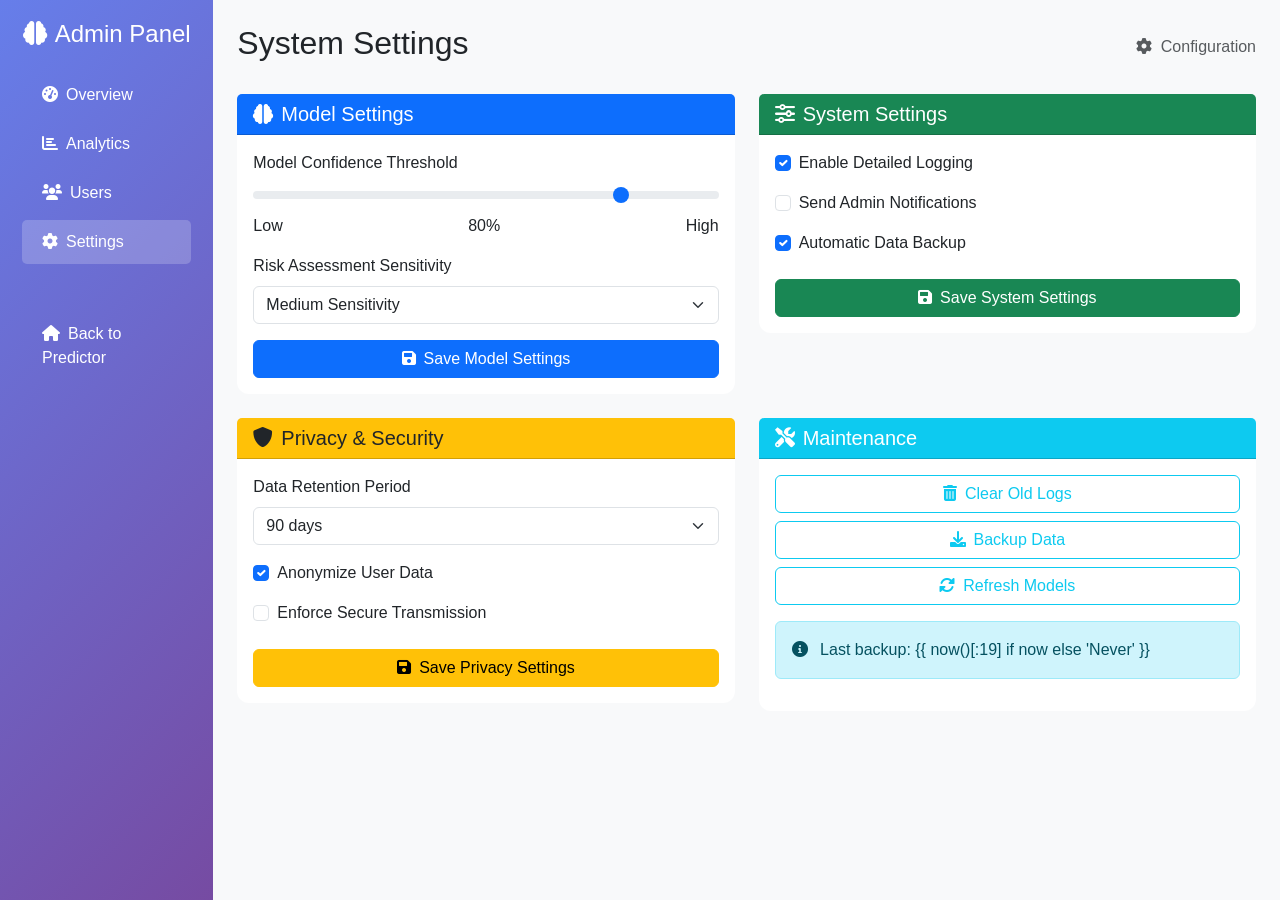
<file: CP2/templates/settings.html>
<!DOCTYPE html>
<html lang="en">
<head>
    <meta charset="UTF-8">
    <meta name="viewport" content="width=device-width, initial-scale=1.0">
    <title>Settings - Mental Health Predictor</title>
    <link href="https://cdn.jsdelivr.net/npm/bootstrap@5.1.3/dist/css/bootstrap.min.css" rel="stylesheet">
    <link rel="stylesheet" href="https://cdnjs.cloudflare.com/ajax/libs/font-awesome/6.0.0/css/all.min.css">
    <style>
        body {
            background: #f8f9fa;
            font-family: 'Segoe UI', Tahoma, Geneva, Verdana, sans-serif;
        }
        .sidebar {
            background: linear-gradient(135deg, #667eea 0%, #764ba2 100%);
            min-height: 100vh;
            color: white;
            padding-top: 20px;
        }
        .sidebar a {
            color: white;
            text-decoration: none;
            padding: 10px 20px;
            display: block;
            border-radius: 5px;
            margin: 5px 10px;
            transition: all 0.3s;
        }
        .sidebar a:hover,
        .sidebar a.active {
            background: rgba(255,255,255,0.2);
        }
        .setting-card {
            border-radius: 12px;
            border: none;
            transition: transform 0.3s;
        }
        .setting-card:hover {
            transform: translateY(-3px);
        }
    </style>
</head>
<body>
<div class="container-fluid">
    <div class="row">
        <!-- SIDEBAR -->
        <div class="col-md-2 sidebar">
            <h4 class="text-center mb-4">
                <i class="fas fa-brain me-2"></i>Admin Panel
            </h4>

            <a href="/dashboard">
                <i class="fas fa-tachometer-alt me-2"></i>Overview
            </a>
            <a href="/analytics">
                <i class="fas fa-chart-bar me-2"></i>Analytics
            </a>
            <a href="/users">
                <i class="fas fa-users me-2"></i>Users
            </a>
            <a href="/settings" class="active">
                <i class="fas fa-cog me-2"></i>Settings
            </a>

            <a href="/" class="mt-5">
                <i class="fas fa-home me-2"></i>Back to Predictor
            </a>
        </div>

        <!-- MAIN CONTENT -->
        <div class="col-md-10 p-4">
            <div class="d-flex justify-content-between align-items-center mb-4">
                <h2>System Settings</h2>
                <span class="text-muted">
                    <i class="fas fa-cog me-1"></i>
                    Configuration
                </span>
            </div>

            <div class="row">
                <!-- Model Settings -->
                <div class="col-md-6">
                    <div class="card setting-card mb-4">
                        <div class="card-header bg-primary text-white">
                            <h5 class="mb-0"><i class="fas fa-brain me-2"></i>Model Settings</h5>
                        </div>
                        <div class="card-body">
                            <div class="mb-3">
                                <label class="form-label">Model Confidence Threshold</label>
                                <input type="range" class="form-range" min="0" max="100" value="80" id="confidenceThreshold">
                                <div class="d-flex justify-content-between">
                                    <span>Low</span>
                                    <span id="thresholdValue">80%</span>
                                    <span>High</span>
                                </div>
                            </div>
                            
                            <div class="mb-3">
                                <label class="form-label">Risk Assessment Sensitivity</label>
                                <select class="form-select" id="sensitivityLevel">
                                    <option value="low">Low Sensitivity</option>
                                    <option value="medium" selected>Medium Sensitivity</option>
                                    <option value="high">High Sensitivity</option>
                                </select>
                            </div>
                            
                            <button class="btn btn-primary w-100" id="saveModelSettings">
                                <i class="fas fa-save me-2"></i>Save Model Settings
                            </button>
                        </div>
                    </div>
                </div>

                <!-- System Settings -->
                <div class="col-md-6">
                    <div class="card setting-card mb-4">
                        <div class="card-header bg-success text-white">
                            <h5 class="mb-0"><i class="fas fa-sliders-h me-2"></i>System Settings</h5>
                        </div>
                        <div class="card-body">
                            <div class="form-check mb-3">
                                <input class="form-check-input" type="checkbox" id="enableLogging" checked>
                                <label class="form-check-label" for="enableLogging">
                                    Enable Detailed Logging
                                </label>
                            </div>
                            
                            <div class="form-check mb-3">
                                <input class="form-check-input" type="checkbox" id="enableNotifications">
                                <label class="form-check-label" for="enableNotifications">
                                    Send Admin Notifications
                                </label>
                            </div>
                            
                            <div class="form-check mb-4">
                                <input class="form-check-input" type="checkbox" id="autoBackup" checked>
                                <label class="form-check-label" for="autoBackup">
                                    Automatic Data Backup
                                </label>
                            </div>
                            
                            <button class="btn btn-success w-100" id="saveSystemSettings">
                                <i class="fas fa-save me-2"></i>Save System Settings
                            </button>
                        </div>
                    </div>
                </div>

                <!-- Privacy & Security -->
                <div class="col-md-6">
                    <div class="card setting-card mb-4">
                        <div class="card-header bg-warning text-dark">
                            <h5 class="mb-0"><i class="fas fa-shield-alt me-2"></i>Privacy & Security</h5>
                        </div>
                        <div class="card-body">
                            <div class="mb-3">
                                <label class="form-label">Data Retention Period</label>
                                <select class="form-select" id="retentionPeriod">
                                    <option value="30">30 days</option>
                                    <option value="90" selected>90 days</option>
                                    <option value="180">180 days</option>
                                    <option value="365">1 year</option>
                                </select>
                            </div>
                            
                            <div class="form-check mb-3">
                                <input class="form-check-input" type="checkbox" id="anonymizeData" checked>
                                <label class="form-check-label" for="anonymizeData">
                                    Anonymize User Data
                                </label>
                            </div>
                            
                            <div class="form-check mb-4">
                                <input class="form-check-input" type="checkbox" id="secureTransmission">
                                <label class="form-check-label" for="secureTransmission">
                                    Enforce Secure Transmission
                                </label>
                            </div>
                            
                            <button class="btn btn-warning w-100" id="savePrivacySettings">
                                <i class="fas fa-save me-2"></i>Save Privacy Settings
                            </button>
                        </div>
                    </div>
                </div>

                <!-- Maintenance -->
                <div class="col-md-6">
                    <div class="card setting-card mb-4">
                        <div class="card-header bg-info text-white">
                            <h5 class="mb-0"><i class="fas fa-tools me-2"></i>Maintenance</h5>
                        </div>
                        <div class="card-body">
                            <div class="d-grid gap-2 mb-3">
                                <button class="btn btn-outline-info" id="clearLogs">
                                    <i class="fas fa-trash-alt me-2"></i>Clear Old Logs
                                </button>
                                <button class="btn btn-outline-info" id="backupData">
                                    <i class="fas fa-download me-2"></i>Backup Data
                                </button>
                                <button class="btn btn-outline-info" id="refreshModels">
                                    <i class="fas fa-sync-alt me-2"></i>Refresh Models
                                </button>
                            </div>
                            
                            <div class="alert alert-info mt-3">
                                <i class="fas fa-info-circle me-2"></i>
                                Last backup: {{ now()[:19] if now else 'Never' }}
                            </div>
                        </div>
                    </div>
                </div>
            </div>
        </div>
    </div>
</div>

<script>
    // Update threshold value display
    const thresholdSlider = document.getElementById('confidenceThreshold');
    const thresholdValue = document.getElementById('thresholdValue');
    
    thresholdSlider.addEventListener('input', function() {
        thresholdValue.textContent = this.value + '%';
    });
    
    // Placeholder for save functionality
    document.querySelectorAll('[id^="save"]').forEach(button => {
        button.addEventListener('click', function() {
            const settingType = this.id.replace('save', '').replace('Settings', '');
            alert(settingType + ' settings saved successfully!');
        });
    });
    
    // Placeholder for maintenance actions
    document.getElementById('clearLogs').addEventListener('click', function() {
        if(confirm('Are you sure you want to clear old logs?')) {
            alert('Logs cleared successfully!');
        }
    });
    
    document.getElementById('backupData').addEventListener('click', function() {
        alert('Starting data backup...');
    });
    
    document.getElementById('refreshModels').addEventListener('click', function() {
        if(confirm('Are you sure you want to refresh models? This may take a moment.')) {
            alert('Refreshing models...');
        }
    });
</script>
</body>
</html>
</file>
